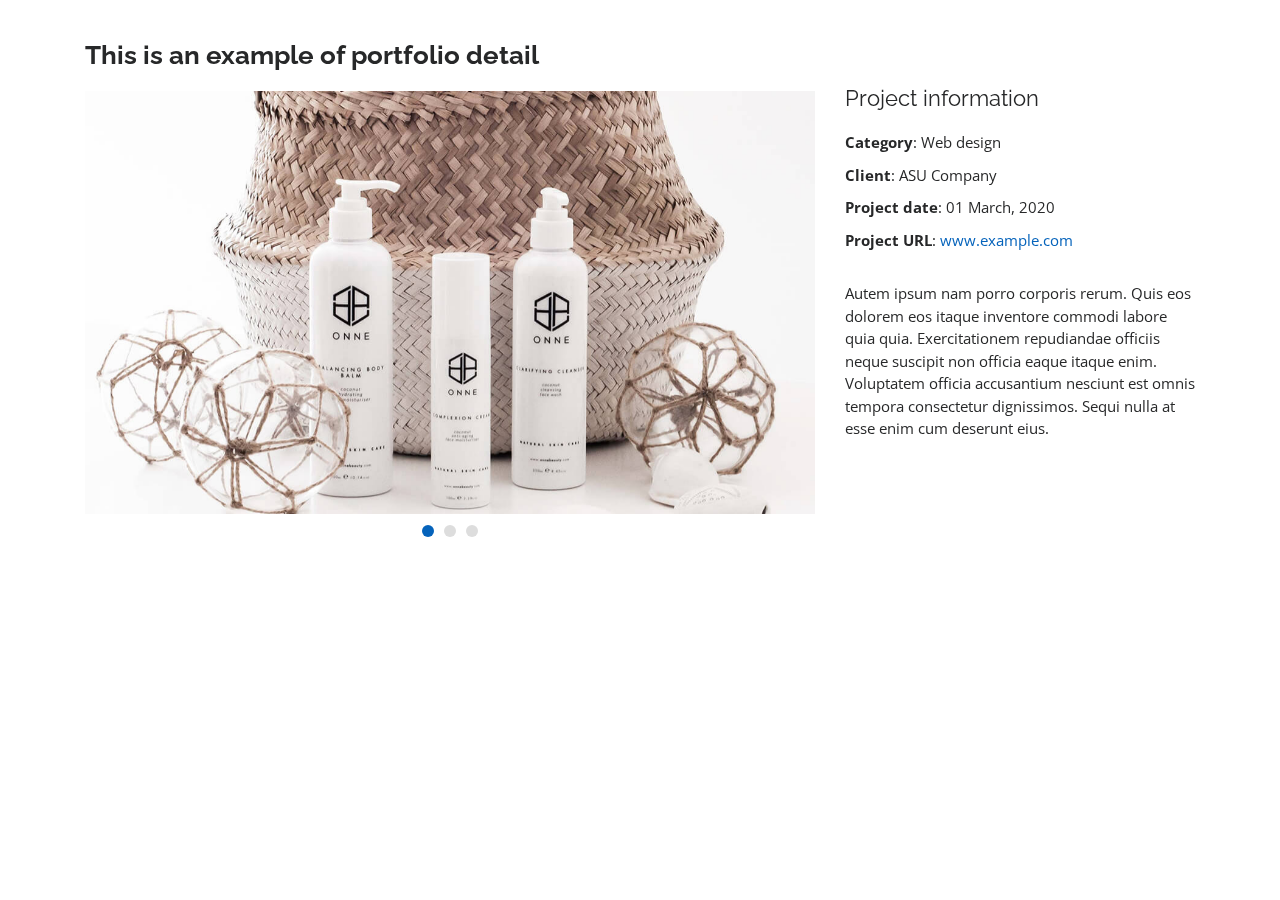
<file: MyResume/portfolio-details.html>
<!DOCTYPE html>
<html lang="en">

<head>
  <meta charset="utf-8">
  <meta content="width=device-width, initial-scale=1.0" name="viewport">

  <title>Portfolio Details - Personal Bootstrap Template</title>
  <meta content="" name="descriptison">
  <meta content="" name="keywords">

  <!-- Favicons -->
  <link href="assets/img/favicon.png" rel="icon">
  <link href="assets/img/apple-touch-icon.png" rel="apple-touch-icon">

  <!-- Google Fonts -->
  <link href="https://fonts.googleapis.com/css?family=Open+Sans:300,300i,400,400i,600,600i,700,700i|Raleway:300,300i,400,400i,500,500i,600,600i,700,700i|Poppins:300,300i,400,400i,500,500i,600,600i,700,700i" rel="stylesheet">

  <!-- Vendor CSS Files -->
  <link href="assets/vendor/bootstrap/css/bootstrap.min.css" rel="stylesheet">
  <link href="assets/vendor/icofont/icofont.min.css" rel="stylesheet">
  <link href="assets/vendor/boxicons/css/boxicons.min.css" rel="stylesheet">
  <link href="assets/vendor/venobox/venobox.css" rel="stylesheet">
  <link href="assets/vendor/owl.carousel/assets/owl.carousel.min.css" rel="stylesheet">
  <link href="assets/vendor/aos/aos.css" rel="stylesheet">

  <!-- Template Main CSS File -->
  <link href="assets/css/style.css" rel="stylesheet">

  <!-- =======================================================
  * Template Name: MyResume - v2.1.0
  * Template URL: https://bootstrapmade.com/free-html-bootstrap-template-my-resume/
  * Author: BootstrapMade.com
  * License: https://bootstrapmade.com/license/
  ======================================================== -->
</head>

<body>

  <main id="main">

    <!-- ======= Portfolio Details ======= -->
    <section id="portfolio-details" class="portfolio-details">
      <div class="container" data-aos="fade-up">

        <div class="row">

          <div class="col-lg-8">
            <h2 class="portfolio-title">This is an example of portfolio detail</h2>
            <div class="owl-carousel portfolio-details-carousel">
              <img src="assets/img/portfolio/portfolio-details-1.jpg" class="img-fluid" alt="">
              <img src="assets/img/portfolio/portfolio-details-2.jpg" class="img-fluid" alt="">
              <img src="assets/img/portfolio/portfolio-details-3.jpg" class="img-fluid" alt="">
            </div>
          </div>

          <div class="col-lg-4 portfolio-info">
            <h3>Project information</h3>
            <ul>
              <li><strong>Category</strong>: Web design</li>
              <li><strong>Client</strong>: ASU Company</li>
              <li><strong>Project date</strong>: 01 March, 2020</li>
              <li><strong>Project URL</strong>: <a href="#">www.example.com</a></li>
            </ul>

            <p>
              Autem ipsum nam porro corporis rerum. Quis eos dolorem eos itaque inventore commodi labore quia quia. Exercitationem repudiandae officiis neque suscipit non officia eaque itaque enim. Voluptatem officia accusantium nesciunt est omnis tempora consectetur dignissimos. Sequi nulla at esse enim cum deserunt eius.
            </p>
          </div>

        </div>

      </div>
    </section><!-- End Portfolio Details -->

  </main><!-- End #main -->

  <a href="#" class="back-to-top"><i class="bx bx-up-arrow-alt"></i></a>
  <div id="preloader"></div>

  <!-- Vendor JS Files -->
  <script src="assets/vendor/jquery/jquery.min.js"></script>
  <script src="assets/vendor/bootstrap/js/bootstrap.bundle.min.js"></script>
  <script src="assets/vendor/jquery.easing/jquery.easing.min.js"></script>
  <script src="assets/vendor/php-email-form/validate.js"></script>
  <script src="assets/vendor/waypoints/jquery.waypoints.min.js"></script>
  <script src="assets/vendor/counterup/counterup.min.js"></script>
  <script src="assets/vendor/isotope-layout/isotope.pkgd.min.js"></script>
  <script src="assets/vendor/venobox/venobox.min.js"></script>
  <script src="assets/vendor/owl.carousel/owl.carousel.min.js"></script>
  <script src="assets/vendor/typed.js/typed.min.js"></script>
  <script src="assets/vendor/aos/aos.js"></script>

  <!-- Template Main JS File -->
  <script src="assets/js/main.js"></script>

</body>

</html>
</file>
<file: MyResume/assets/vendor/venobox/venobox.css>
/* ------ venobox.css --------*/
.vbox-overlay *, .vbox-overlay *:before, .vbox-overlay *:after{
    -webkit-backface-visibility: hidden;
    -webkit-box-sizing:border-box;
    -moz-box-sizing:border-box;
    box-sizing:border-box;
}
.vbox-overlay * { 
    -webkit-backface-visibility: visible;
    backface-visibility: visible;
}
.vbox-overlay{
    display: -webkit-flex;
    display: flex;
    -webkit-flex-direction: column;
    flex-direction: column;
    -webkit-justify-content: center;
    justify-content: center;
    -webkit-align-items: center;
    align-items: center;
    position: fixed;
    left: 0;
    top: 0;
    bottom: 0;
    right: 0;
    z-index: 999999;
}

/* ----- navigation ----- */
.vbox-title{
    width: 100%;
    height: 40px;
    float: left;
    text-align: center;
    line-height: 28px;
    font-size: 12px;
    padding: 6px 50px;
    overflow: hidden;
    position: fixed;
    display: none;
    left: 0;
    z-index: 89;
}
.vbox-close{
    cursor: pointer;
    position: fixed;
    top: -1px;
    right: 0;
    width: 50px;
    height: 40px;
    padding: 6px;
    display: block;
    background-position:10px center;
    overflow: hidden;
    font-size: 24px;
    line-height: 1;
    text-align: center;
    z-index: 99;
}
.vbox-left{
    cursor: pointer;
    position: fixed;
    left: 0;
    height: 40px;
    overflow: hidden;
    line-height: 28px;
    font-size: 12px;
    z-index: 99;
    display: flex;
    align-items:center;
}
.vbox-num{
    display: inline-block;
    margin: 6px 0 6px 15px;
}
/* ----- Social share ----- */
.vbox-share{
    line-height: 28px;
    font-size: 12px;
    overflow: hidden;
    position: fixed;
    left: 0;
    z-index: 98;
    display: flex;
    align-items:center;
    justify-content: center;
    width: 100%;
    text-align: center;
}
.vbox-share svg{
    max-height: 28px;
    width: 28px;
    z-index: 10;
    margin-left: 12px;
    margin-top: 6px;
    margin-bottom: 6px;
    vertical-align: middle;
}


/* ----- navigation ARROWS ----- */
.vbox-next, .vbox-prev{
    position: fixed;
    top: 50%;
    margin-top: -15px;
    overflow: hidden;
    cursor: pointer;
    display: block;
    width: 45px;
    height: 45px;
    z-index: 99;
}
.vbox-next span, .vbox-prev span{
    position: relative;
    width: 20px;
    height: 20px;
    border: 2px solid transparent;
    border-top-color: #B6B6B6;
    border-right-color: #B6B6B6;
    text-indent: -100px;
    position: absolute;
    top: 8px;
    display: block;
}
.vbox-prev{
    left: 15px;
}
.vbox-next{
    right: 15px;
}
.vbox-prev span{
    left: 10px;
    -ms-transform: rotate(-135deg);
    -webkit-transform: rotate(-135deg);
    transform: rotate(-135deg);
}
.vbox-next span{
    -ms-transform: rotate(45deg);
    -webkit-transform: rotate(45deg);
    transform: rotate(45deg);
    right: 10px;
}
/* ------- inline window ------ */
.vbox-inline{
    width: 420px;
    height: 315px;
    height: 70vh;
    padding: 10px;
    background: #fff;
    margin: 0 auto;
    overflow: auto;
    text-align: left;
}
/* ------- Video & iFrames window ------ */
.venoframe{
    max-width: 100%;
    width: 100%;
    border: none;
    width: 100%;
    height: 260px;
    height: 70vh;
}
.venoframe.vbvid{
    height: 260px;
}
@media (min-width: 768px) {
    .venoframe, .vbox-inline{
        width: 90%;
        height: 360px;
        height: 70vh;
    }
    .venoframe.vbvid{
        width: 640px;
        height: 360px;
    }
}
@media (min-width: 992px) {
    .venoframe, .vbox-inline{
        max-width: 1200px;
        width: 80%;
        height: 540px;
        height: 70vh;
    }
    .venoframe.vbvid{
        width: 960px;
        height: 540px;
    }
}
/* 
Please do NOT edit this part! 
or at least read this note: http://i.imgur.com/7C0ws9e.gif
*/
.vbox-open{
    overflow: hidden;
}
.vbox-container{
    position: absolute;
    left: 0;
    right: 0;
    top: 0;
    bottom: 0;
    overflow-x: hidden;
    overflow-y: scroll;
    overflow-scrolling: touch;
    -webkit-overflow-scrolling: touch;
    z-index: 20;
    max-height: 100%;

}

.vbox-content{
    text-align: center;
    float: left;
    width: 100%;
    position: relative;
    overflow: hidden;
    padding: 20px 4%;
}
.vbox-container img{
    max-width: 100%;
    height: auto;
}
.vbox-figlio{
    box-shadow: 0 0 12px rgba(0,0,0,0.19), 0 6px 6px rgba(0,0,0,0.23);
    max-width: 100%;
    text-align: initial;
}
img.vbox-figlio{
    -webkit-user-select: none;
-khtml-user-select: none;
-moz-user-select: none;
-o-user-select: none;
user-select: none;
}
.vbox-content.swipe-left{
    margin-left: -200px !important;
}
.vbox-content.swipe-right{
    margin-left: 200px !important;
}
.vbox-animated{
    webkit-transition: margin 300ms ease-out;
    transition: margin 300ms ease-out;
}

/* ---------- preloader ----------
 * SPINKIT 
 * http://tobiasahlin.com/spinkit/
-------------------------------- */
.sk-double-bounce,.sk-rotating-plane{width:40px;height:40px;margin:40px auto}.sk-rotating-plane{background-color:#333;-webkit-animation:sk-rotatePlane 1.2s infinite ease-in-out;animation:sk-rotatePlane 1.2s infinite ease-in-out}@-webkit-keyframes sk-rotatePlane{0%{-webkit-transform:perspective(120px) rotateX(0) rotateY(0);transform:perspective(120px) rotateX(0) rotateY(0)}50%{-webkit-transform:perspective(120px) rotateX(-180.1deg) rotateY(0);transform:perspective(120px) rotateX(-180.1deg) rotateY(0)}100%{-webkit-transform:perspective(120px) rotateX(-180deg) rotateY(-179.9deg);transform:perspective(120px) rotateX(-180deg) rotateY(-179.9deg)}}@keyframes sk-rotatePlane{0%{-webkit-transform:perspective(120px) rotateX(0) rotateY(0);transform:perspective(120px) rotateX(0) rotateY(0)}50%{-webkit-transform:perspective(120px) rotateX(-180.1deg) rotateY(0);transform:perspective(120px) rotateX(-180.1deg) rotateY(0)}100%{-webkit-transform:perspective(120px) rotateX(-180deg) rotateY(-179.9deg);transform:perspective(120px) rotateX(-180deg) rotateY(-179.9deg)}}.sk-double-bounce{position:relative}.sk-double-bounce .sk-child{width:100%;height:100%;border-radius:50%;background-color:#333;opacity:.6;position:absolute;top:0;left:0;-webkit-animation:sk-doubleBounce 2s infinite ease-in-out;animation:sk-doubleBounce 2s infinite ease-in-out}.sk-chasing-dots .sk-child,.sk-spinner-pulse,.sk-three-bounce .sk-child{background-color:#333;border-radius:100%}.sk-double-bounce .sk-double-bounce2{-webkit-animation-delay:-1s;animation-delay:-1s}@-webkit-keyframes sk-doubleBounce{0%,100%{-webkit-transform:scale(0);transform:scale(0)}50%{-webkit-transform:scale(1);transform:scale(1)}}@keyframes sk-doubleBounce{0%,100%{-webkit-transform:scale(0);transform:scale(0)}50%{-webkit-transform:scale(1);transform:scale(1)}}.sk-wave{margin:40px auto;width:50px;height:40px;text-align:center;font-size:10px}.sk-wave .sk-rect{background-color:#333;height:100%;width:6px;display:inline-block;-webkit-animation:sk-waveStretchDelay 1.2s infinite ease-in-out;animation:sk-waveStretchDelay 1.2s infinite ease-in-out}.sk-wave .sk-rect1{-webkit-animation-delay:-1.2s;animation-delay:-1.2s}.sk-wave .sk-rect2{-webkit-animation-delay:-1.1s;animation-delay:-1.1s}.sk-wave .sk-rect3{-webkit-animation-delay:-1s;animation-delay:-1s}.sk-wave .sk-rect4{-webkit-animation-delay:-.9s;animation-delay:-.9s}.sk-wave .sk-rect5{-webkit-animation-delay:-.8s;animation-delay:-.8s}@-webkit-keyframes sk-waveStretchDelay{0%,100%,40%{-webkit-transform:scaleY(.4);transform:scaleY(.4)}20%{-webkit-transform:scaleY(1);transform:scaleY(1)}}@keyframes sk-waveStretchDelay{0%,100%,40%{-webkit-transform:scaleY(.4);transform:scaleY(.4)}20%{-webkit-transform:scaleY(1);transform:scaleY(1)}}.sk-wandering-cubes{margin:40px auto;width:40px;height:40px;position:relative}.sk-wandering-cubes .sk-cube{background-color:#333;width:10px;height:10px;position:absolute;top:0;left:0;-webkit-animation:sk-wanderingCube 1.8s ease-in-out -1.8s infinite both;animation:sk-wanderingCube 1.8s ease-in-out -1.8s infinite both}.sk-chasing-dots,.sk-spinner-pulse{width:40px;height:40px;margin:40px auto}.sk-wandering-cubes .sk-cube2{-webkit-animation-delay:-.9s;animation-delay:-.9s}@-webkit-keyframes sk-wanderingCube{0%{-webkit-transform:rotate(0);transform:rotate(0)}25%{-webkit-transform:translateX(30px) rotate(-90deg) scale(.5);transform:translateX(30px) rotate(-90deg) scale(.5)}50%{-webkit-transform:translateX(30px) translateY(30px) rotate(-179deg);transform:translateX(30px) translateY(30px) rotate(-179deg)}50.1%{-webkit-transform:translateX(30px) translateY(30px) rotate(-180deg);transform:translateX(30px) translateY(30px) rotate(-180deg)}75%{-webkit-transform:translateX(0) translateY(30px) rotate(-270deg) scale(.5);transform:translateX(0) translateY(30px) rotate(-270deg) scale(.5)}100%{-webkit-transform:rotate(-360deg);transform:rotate(-360deg)}}@keyframes sk-wanderingCube{0%{-webkit-transform:rotate(0);transform:rotate(0)}25%{-webkit-transform:translateX(30px) rotate(-90deg) scale(.5);transform:translateX(30px) rotate(-90deg) scale(.5)}50%{-webkit-transform:translateX(30px) translateY(30px) rotate(-179deg);transform:translateX(30px) translateY(30px) rotate(-179deg)}50.1%{-webkit-transform:translateX(30px) translateY(30px) rotate(-180deg);transform:translateX(30px) translateY(30px) rotate(-180deg)}75%{-webkit-transform:translateX(0) translateY(30px) rotate(-270deg) scale(.5);transform:translateX(0) translateY(30px) rotate(-270deg) scale(.5)}100%{-webkit-transform:rotate(-360deg);transform:rotate(-360deg)}}.sk-spinner-pulse{-webkit-animation:sk-pulseScaleOut 1s infinite ease-in-out;animation:sk-pulseScaleOut 1s infinite ease-in-out}@-webkit-keyframes sk-pulseScaleOut{0%{-webkit-transform:scale(0);transform:scale(0)}100%{-webkit-transform:scale(1);transform:scale(1);opacity:0}}@keyframes sk-pulseScaleOut{0%{-webkit-transform:scale(0);transform:scale(0)}100%{-webkit-transform:scale(1);transform:scale(1);opacity:0}}.sk-chasing-dots{position:relative;text-align:center;-webkit-animation:sk-chasingDotsRotate 2s infinite linear;animation:sk-chasingDotsRotate 2s infinite linear}.sk-chasing-dots .sk-child{width:60%;height:60%;display:inline-block;position:absolute;top:0;-webkit-animation:sk-chasingDotsBounce 2s infinite ease-in-out;animation:sk-chasingDotsBounce 2s infinite ease-in-out}.sk-chasing-dots .sk-dot2{top:auto;bottom:0;-webkit-animation-delay:-1s;animation-delay:-1s}@-webkit-keyframes sk-chasingDotsRotate{100%{-webkit-transform:rotate(360deg);transform:rotate(360deg)}}@keyframes sk-chasingDotsRotate{100%{-webkit-transform:rotate(360deg);transform:rotate(360deg)}}@-webkit-keyframes sk-chasingDotsBounce{0%,100%{-webkit-transform:scale(0);transform:scale(0)}50%{-webkit-transform:scale(1);transform:scale(1)}}@keyframes sk-chasingDotsBounce{0%,100%{-webkit-transform:scale(0);transform:scale(0)}50%{-webkit-transform:scale(1);transform:scale(1)}}.sk-three-bounce{margin:40px auto;width:80px;text-align:center}.sk-three-bounce .sk-child{width:20px;height:20px;display:inline-block;-webkit-animation:sk-three-bounce 1.4s ease-in-out 0s infinite both;animation:sk-three-bounce 1.4s ease-in-out 0s infinite both}.sk-circle .sk-child:before,.sk-fading-circle .sk-circle:before{display:block;border-radius:100%;content:'';background-color:#333}.sk-three-bounce .sk-bounce1{-webkit-animation-delay:-.32s;animation-delay:-.32s}.sk-three-bounce .sk-bounce2{-webkit-animation-delay:-.16s;animation-delay:-.16s}@-webkit-keyframes sk-three-bounce{0%,100%,80%{-webkit-transform:scale(0);transform:scale(0)}40%{-webkit-transform:scale(1);transform:scale(1)}}@keyframes sk-three-bounce{0%,100%,80%{-webkit-transform:scale(0);transform:scale(0)}40%{-webkit-transform:scale(1);transform:scale(1)}}.sk-circle{margin:40px auto;width:40px;height:40px;position:relative}.sk-circle .sk-child{width:100%;height:100%;position:absolute;left:0;top:0}.sk-circle .sk-child:before{margin:0 auto;width:15%;height:15%;-webkit-animation:sk-circleBounceDelay 1.2s infinite ease-in-out both;animation:sk-circleBounceDelay 1.2s infinite ease-in-out both}.sk-circle .sk-circle2{-webkit-transform:rotate(30deg);-ms-transform:rotate(30deg);transform:rotate(30deg)}.sk-circle .sk-circle3{-webkit-transform:rotate(60deg);-ms-transform:rotate(60deg);transform:rotate(60deg)}.sk-circle .sk-circle4{-webkit-transform:rotate(90deg);-ms-transform:rotate(90deg);transform:rotate(90deg)}.sk-circle .sk-circle5{-webkit-transform:rotate(120deg);-ms-transform:rotate(120deg);transform:rotate(120deg)}.sk-circle .sk-circle6{-webkit-transform:rotate(150deg);-ms-transform:rotate(150deg);transform:rotate(150deg)}.sk-circle .sk-circle7{-webkit-transform:rotate(180deg);-ms-transform:rotate(180deg);transform:rotate(180deg)}.sk-circle .sk-circle8{-webkit-transform:rotate(210deg);-ms-transform:rotate(210deg);transform:rotate(210deg)}.sk-circle .sk-circle9{-webkit-transform:rotate(240deg);-ms-transform:rotate(240deg);transform:rotate(240deg)}.sk-circle .sk-circle10{-webkit-transform:rotate(270deg);-ms-transform:rotate(270deg);transform:rotate(270deg)}.sk-circle .sk-circle11{-webkit-transform:rotate(300deg);-ms-transform:rotate(300deg);transform:rotate(300deg)}.sk-circle .sk-circle12{-webkit-transform:rotate(330deg);-ms-transform:rotate(330deg);transform:rotate(330deg)}.sk-circle .sk-circle2:before{-webkit-animation-delay:-1.1s;animation-delay:-1.1s}.sk-circle .sk-circle3:before{-webkit-animation-delay:-1s;animation-delay:-1s}.sk-circle .sk-circle4:before{-webkit-animation-delay:-.9s;animation-delay:-.9s}.sk-circle .sk-circle5:before{-webkit-animation-delay:-.8s;animation-delay:-.8s}.sk-circle .sk-circle6:before{-webkit-animation-delay:-.7s;animation-delay:-.7s}.sk-circle .sk-circle7:before{-webkit-animation-delay:-.6s;animation-delay:-.6s}.sk-circle .sk-circle8:before{-webkit-animation-delay:-.5s;animation-delay:-.5s}.sk-circle .sk-circle9:before{-webkit-animation-delay:-.4s;animation-delay:-.4s}.sk-circle .sk-circle10:before{-webkit-animation-delay:-.3s;animation-delay:-.3s}.sk-circle .sk-circle11:before{-webkit-animation-delay:-.2s;animation-delay:-.2s}.sk-circle .sk-circle12:before{-webkit-animation-delay:-.1s;animation-delay:-.1s}@-webkit-keyframes sk-circleBounceDelay{0%,100%,80%{-webkit-transform:scale(0);transform:scale(0)}40%{-webkit-transform:scale(1);transform:scale(1)}}@keyframes sk-circleBounceDelay{0%,100%,80%{-webkit-transform:scale(0);transform:scale(0)}40%{-webkit-transform:scale(1);transform:scale(1)}}.sk-cube-grid{width:40px;height:40px;margin:40px auto}.sk-cube-grid .sk-cube{width:33.33%;height:33.33%;background-color:#333;float:left;-webkit-animation:sk-cubeGridScaleDelay 1.3s infinite ease-in-out;animation:sk-cubeGridScaleDelay 1.3s infinite ease-in-out}.sk-cube-grid .sk-cube1{-webkit-animation-delay:.2s;animation-delay:.2s}.sk-cube-grid .sk-cube2{-webkit-animation-delay:.3s;animation-delay:.3s}.sk-cube-grid .sk-cube3{-webkit-animation-delay:.4s;animation-delay:.4s}.sk-cube-grid .sk-cube4{-webkit-animation-delay:.1s;animation-delay:.1s}.sk-cube-grid .sk-cube5{-webkit-animation-delay:.2s;animation-delay:.2s}.sk-cube-grid .sk-cube6{-webkit-animation-delay:.3s;animation-delay:.3s}.sk-cube-grid .sk-cube7{-webkit-animation-delay:0ms;animation-delay:0ms}.sk-cube-grid .sk-cube8{-webkit-animation-delay:.1s;animation-delay:.1s}.sk-cube-grid .sk-cube9{-webkit-animation-delay:.2s;animation-delay:.2s}@-webkit-keyframes sk-cubeGridScaleDelay{0%,100%,70%{-webkit-transform:scale3D(1,1,1);transform:scale3D(1,1,1)}35%{-webkit-transform:scale3D(0,0,1);transform:scale3D(0,0,1)}}@keyframes sk-cubeGridScaleDelay{0%,100%,70%{-webkit-transform:scale3D(1,1,1);transform:scale3D(1,1,1)}35%{-webkit-transform:scale3D(0,0,1);transform:scale3D(0,0,1)}}.sk-fading-circle{margin:40px auto;width:40px;height:40px;position:relative}.sk-fading-circle .sk-circle{width:100%;height:100%;position:absolute;left:0;top:0}.sk-fading-circle .sk-circle:before{margin:0 auto;width:15%;height:15%;-webkit-animation:sk-circleFadeDelay 1.2s infinite ease-in-out both;animation:sk-circleFadeDelay 1.2s infinite ease-in-out both}.sk-fading-circle .sk-circle2{-webkit-transform:rotate(30deg);-ms-transform:rotate(30deg);transform:rotate(30deg)}.sk-fading-circle .sk-circle3{-webkit-transform:rotate(60deg);-ms-transform:rotate(60deg);transform:rotate(60deg)}.sk-fading-circle .sk-circle4{-webkit-transform:rotate(90deg);-ms-transform:rotate(90deg);transform:rotate(90deg)}.sk-fading-circle .sk-circle5{-webkit-transform:rotate(120deg);-ms-transform:rotate(120deg);transform:rotate(120deg)}.sk-fading-circle .sk-circle6{-webkit-transform:rotate(150deg);-ms-transform:rotate(150deg);transform:rotate(150deg)}.sk-fading-circle .sk-circle7{-webkit-transform:rotate(180deg);-ms-transform:rotate(180deg);transform:rotate(180deg)}.sk-fading-circle .sk-circle8{-webkit-transform:rotate(210deg);-ms-transform:rotate(210deg);transform:rotate(210deg)}.sk-fading-circle .sk-circle9{-webkit-transform:rotate(240deg);-ms-transform:rotate(240deg);transform:rotate(240deg)}.sk-fading-circle .sk-circle10{-webkit-transform:rotate(270deg);-ms-transform:rotate(270deg);transform:rotate(270deg)}.sk-fading-circle .sk-circle11{-webkit-transform:rotate(300deg);-ms-transform:rotate(300deg);transform:rotate(300deg)}.sk-fading-circle .sk-circle12{-webkit-transform:rotate(330deg);-ms-transform:rotate(330deg);transform:rotate(330deg)}.sk-fading-circle .sk-circle2:before{-webkit-animation-delay:-1.1s;animation-delay:-1.1s}.sk-fading-circle .sk-circle3:before{-webkit-animation-delay:-1s;animation-delay:-1s}.sk-fading-circle .sk-circle4:before{-webkit-animation-delay:-.9s;animation-delay:-.9s}.sk-fading-circle .sk-circle5:before{-webkit-animation-delay:-.8s;animation-delay:-.8s}.sk-fading-circle .sk-circle6:before{-webkit-animation-delay:-.7s;animation-delay:-.7s}.sk-fading-circle .sk-circle7:before{-webkit-animation-delay:-.6s;animation-delay:-.6s}.sk-fading-circle .sk-circle8:before{-webkit-animation-delay:-.5s;animation-delay:-.5s}.sk-fading-circle .sk-circle9:before{-webkit-animation-delay:-.4s;animation-delay:-.4s}.sk-fading-circle .sk-circle10:before{-webkit-animation-delay:-.3s;animation-delay:-.3s}.sk-fading-circle .sk-circle11:before{-webkit-animation-delay:-.2s;animation-delay:-.2s}.sk-fading-circle .sk-circle12:before{-webkit-animation-delay:-.1s;animation-delay:-.1s}@-webkit-keyframes sk-circleFadeDelay{0%,100%,39%{opacity:0}40%{opacity:1}}@keyframes sk-circleFadeDelay{0%,100%,39%{opacity:0}40%{opacity:1}}.sk-folding-cube{margin:40px auto;width:40px;height:40px;position:relative;-webkit-transform:rotateZ(45deg);transform:rotateZ(45deg)}.sk-folding-cube .sk-cube{float:left;width:50%;height:50%;position:relative;-webkit-transform:scale(1.1);-ms-transform:scale(1.1);transform:scale(1.1)}.sk-folding-cube .sk-cube:before{content:'';position:absolute;top:0;left:0;width:100%;height:100%;background-color:#333;-webkit-animation:sk-foldCubeAngle 2.4s infinite linear both;animation:sk-foldCubeAngle 2.4s infinite linear both;-webkit-transform-origin:100% 100%;-ms-transform-origin:100% 100%;transform-origin:100% 100%}.sk-folding-cube .sk-cube2{-webkit-transform:scale(1.1) rotateZ(90deg);transform:scale(1.1) rotateZ(90deg)}.sk-folding-cube .sk-cube3{-webkit-transform:scale(1.1) rotateZ(180deg);transform:scale(1.1) rotateZ(180deg)}.sk-folding-cube .sk-cube4{-webkit-transform:scale(1.1) rotateZ(270deg);transform:scale(1.1) rotateZ(270deg)}.sk-folding-cube .sk-cube2:before{-webkit-animation-delay:.3s;animation-delay:.3s}.sk-folding-cube .sk-cube3:before{-webkit-animation-delay:.6s;animation-delay:.6s}.sk-folding-cube .sk-cube4:before{-webkit-animation-delay:.9s;animation-delay:.9s}@-webkit-keyframes sk-foldCubeAngle{0%,10%{-webkit-transform:perspective(140px) rotateX(-180deg);transform:perspective(140px) rotateX(-180deg);opacity:0}25%,75%{-webkit-transform:perspective(140px) rotateX(0);transform:perspective(140px) rotateX(0);opacity:1}100%,90%{-webkit-transform:perspective(140px) rotateY(180deg);transform:perspective(140px) rotateY(180deg);opacity:0}}@keyframes sk-foldCubeAngle{0%,10%{-webkit-transform:perspective(140px) rotateX(-180deg);transform:perspective(140px) rotateX(-180deg);opacity:0}25%,75%{-webkit-transform:perspective(140px) rotateX(0);transform:perspective(140px) rotateX(0);opacity:1}100%,90%{-webkit-transform:perspective(140px) rotateY(180deg);transform:perspective(140px) rotateY(180deg);opacity:0}}
</file>
<file: MyResume/assets/css/style.css>
/**
* 
* Author: Star Xie
* Date: July 2020
*/

/*01 == General


/*--------------------------------------------------------------
# General
--------------------------------------------------------------*/
body {
  font-family: "Open Sans", sans-serif;
  color: #272829;
}

a {
  color: #0563bb;
}

a:hover {
  color: #067ded;
  text-decoration: none;
}

h1, h2, h3, h4, h5, h6 {
  font-family: "Raleway", sans-serif;
}

/*--------------------------------------------------------------
# Back to top button
--------------------------------------------------------------*/
.back-to-top {
  position: fixed;
  display: none;
  width: 40px;
  height: 40px;
  border-radius: 50px;
  right: 15px;
  bottom: 15px;
  background: #0563bb;
  color: #fff;
  transition: display 0.5s ease-in-out;
  z-index: 99999;
}

.back-to-top i {
  font-size: 24px;
  position: absolute;
  top: 7px;
  left: 8px;
}

.back-to-top:hover {
  color: #fff;
  background: #0678e3;
  transition: background 0.2s ease-in-out;
}

/*--------------------------------------------------------------
# Preloader
--------------------------------------------------------------*/
#preloader {
  position: fixed;
  top: 0;
  left: 0;
  right: 0;
  bottom: 0;
  z-index: 9999;
  overflow: hidden;
  background: #fff;
}

#preloader:before {
  content: "";
  position: fixed;
  top: calc(50% - 30px);
  left: calc(50% - 30px);
  border: 6px solid #0563bb;
  border-top-color: #fff;
  border-bottom-color: #fff;
  border-radius: 50%;
  width: 60px;
  height: 60px;
  -webkit-animation: animate-preloader 1s linear infinite;
  animation: animate-preloader 1s linear infinite;
}

@-webkit-keyframes animate-preloader {
  0% {
    transform: rotate(0deg);
  }
  100% {
    transform: rotate(360deg);
  }
}

@keyframes animate-preloader {
  0% {
    transform: rotate(0deg);
  }
  100% {
    transform: rotate(360deg);
  }
}

/*--------------------------------------------------------------
# Disable aos animation delay on mobile devices
--------------------------------------------------------------*/
@media screen and (max-width: 768px) {
  [data-aos-delay] {
    transition-delay: 0 !important;
  }
}

/*--------------------------------------------------------------
# Header
--------------------------------------------------------------*/
#header {
  position: fixed;
  top: 0;
  left: 0;
  bottom: 0;
  z-index: 9997;
  transition: all 0.5s;
  padding: 15px;
  overflow-y: auto;
}

@media (max-width: 992px) {
  #header {
    width: 300px;
    background: #fff;
    border-right: 1px solid #e6e9ec;
    left: -300px;
  }
}

/*--------------------------------------------------------------
# Navigation Menu
--------------------------------------------------------------*/
/* Desktop Navigation */
.nav-menu * {
  margin: 0;
  padding: 0;
  list-style: none;
}

.nav-menu > ul > li {
  position: relative;
  white-space: nowrap;
}

.nav-menu a {
  display: flex;
  align-items: center;
  color: #45505b;
  padding: 10px 18px;
  margin-bottom: 8px;
  transition: 0.3s;
  font-size: 15px;
  border-radius: 50px;
  background: #f2f3f5;
  height: 56px;
  width: 100%;
  overflow: hidden;
  transition: 0.3s;
}

.nav-menu a i {
  font-size: 20px;
}

.nav-menu a span {
  padding: 0 5px 0 7px;
  color: #45505b;
}

@media (min-width: 992px) {
  .nav-menu a {
    width: 56px;
  }
  .nav-menu a span {
    display: none;
    color: #fff;
  }
}

.nav-menu a:hover, .nav-menu .active > a, .nav-menu li:hover > a {
  color: #fff;
  background: #0563bb;
}

.nav-menu a:hover span, .nav-menu .active > a span, .nav-menu li:hover > a span {
  color: #fff;
}

.nav-menu a:hover, .nav-menu li:hover > a {
  width: 100%;
  color: #fff;
}

.nav-menu a:hover span, .nav-menu li:hover > a span {
  display: block;
}

/* Mobile Navigation */
.mobile-nav-toggle {
  position: fixed;
  right: 15px;
  top: 15px;
  z-index: 9998;
  border: 0;
  background: none;
  font-size: 24px;
  transition: all 0.4s;
  outline: none;
  line-height: 1;
  cursor: pointer;
  text-align: right;
}

.mobile-nav-toggle i {
  color: #45505b;
}

.mobile-nav-active {
  overflow: hidden;
}

.mobile-nav-active #header {
  left: 0;
}

.mobile-nav-active .mobile-nav-toggle i {
  color: #0563bb;
}

/*--------------------------------------------------------------
# Hero Section
--------------------------------------------------------------*/
#hero #particles-js{
  background-image: linear-gradient(rgba(0,0,0,0.7),rgba(0,0,0,0.5)),url(../img/hero-bg6.jpg);
  height:100vh;
  background-size: cover;
  background-position: center;
}

#hero:before {
  content: "";
  background: rgba(0, 0, 0, 0.5);
  position: relative;
  bottom: 0;
  top: 0;
  left: 0;
  right: 0;
}

#hero h1 {
  font-family: "Satisfy", serif;
  font-size: 64px;
  font-weight: 700;
  color: white;
}

#hero p{
  color: white;
  margin: 15px 0 0 0;
  font-size: 26px;
  font-family: "Poppins", sans-serif;
}

@media (min-width: 992px) {
  .welcome {
    margin-left:50%;
    top:51%;
  }
}

#hero:before {
  content: "";
  background: rgba(0, 0, 0, 0.3);
  position: absolute;
  bottom: 0;
  top: 0;
  left: 0;
  right: 0;
}

#hero h1 {
  margin: 0;
  font-family: "Satisfy", serif;
  font-size: 64px;
  font-weight: 700;
  line-height: 56px;
  color: white;
}

#hero p {
  color: #45505b;
  margin: 15px 0 0 0;
  font-size: 26px;
  font-family: "Poppins", sans-serif;
}

#hero .typed{
  color: white;
  font-family: 'Courier New', Courier, monospace;
}

#hero .welcome{
  margin-left: 44%;
  top: 33%;
  position: absolute;
}

@media (min-width: 992px) {
  .welcome {
    margin-left:50%;
    top:50%;
  }
}

.scroll-down {
  position: absolute;
  bottom: 30px;
  left: 50%;
  top: 150%;
  margin-left: -16px;
  display: block;
  width: 32px;
  height: 32px;
  border: 2px solid #FFF;
  background-size: 14px auto;
  border-radius: 50%;
  z-index: 2;
  transition: all 0.3s ease-in-out;
}

.scroll-down:before {
    position: absolute;
    top: calc(50% - 8px);
    left: calc(50% - 6px);
    transform: rotate(-45deg);
    display: block;
    width: 12px;
    height: 12px;
    content: "";
    border: 2px solid white;
    border-width: 0px 0 2px 2px;
    transition: all 0.3s ease-in-out;
}

@keyframes bounce {
  0%,
  100%,
  20%,
  50%,
  80% {
    -webkit-transform: translateY(0);
    -ms-transform: translateY(0);
    transform: translateY(0);
  }
  40% {
    -webkit-transform: translateY(-10px);
    -ms-transform: translateY(-10px);
    transform: translateY(-10px);
  }
  60% {
    -webkit-transform: translateY(-5px);
    -ms-transform: translateY(-5px);
    transform: translateY(-5px);
  }
}

#hero p span {
  color: #0563bb;
  letter-spacing: 1px;
}

#hero .social-links {
  margin-top: 30px;
}

#hero .social-links a {
  font-size: 24px;
  display: inline-block;
  color: #45505b;
  line-height: 1;
  margin-right: 20px;
  transition: 0.3s;
}

#hero a{
  transition: all 0.3s ease-in-out;
}

#hero .social-links a:hover {
  color: #0563bb;
}

#hero .center-block{
  display: block;
  margin-left: auto;
  margin-right: auto;
  height: 160px; 
  width: 160px;
  border-radius: 50%;
  border:4px solid white;  
}

@media (max-width: 992px) {
  #hero {
    text-align: center;
  }
  #hero h1 {
    font-size: 32px;
    line-height: 36px;
  }
  #hero p {
    margin-top: 10px;
    font-size: 20px;
    line-height: 24px;
  }
}

/*--------------------------------------------------------------
# Sections General
--------------------------------------------------------------*/
section {
  padding: 60px 0;
  overflow: hidden;
}

.section-title {
  text-align: center;
  padding-bottom: 30px;
}

.section-title h2 {
  font-size: 32px;
  font-weight: bold;
  text-transform: uppercase;
  margin-bottom: 20px;
  padding-bottom: 20px;
  position: relative;
  color: #45505b;
}

.section-title h2::before {
  content: '';
  position: absolute;
  display: block;
  width: 120px;
  height: 1px;
  background: #ddd;
  bottom: 1px;
  left: calc(50% - 60px);
}

.section-title h2::after {
  content: '';
  position: absolute;
  display: block;
  width: 40px;
  height: 3px;
  background: #0563bb;
  bottom: 0;
  left: calc(50% - 20px);
}

.section-title p {
  margin-bottom: 0;
}

/*--------------------------------------------------------------
# About
--------------------------------------------------------------*/
.about .content h3 {
  font-weight: 700;
  font-size: 26px;
  color: #728394;
}

.about .content ul {
  list-style: none;
  padding: 0;
}

.about .content ul li {
  padding-bottom: 10px;
}

.about .content ul i {
  font-size: 20px;
  padding-right: 2px;
  color: #0563bb;
}

.about .content p:last-child {
  margin-bottom: 0;
}

.progress{
  display: flex;
  background-color: #E9ECEF;
  width: 400px;
}

.intro{
  position: relative;
  left: 200px;
}

/*--------------------------------------------------------------
# Skills
--------------------------------------------------------------*/
.skills{
  background: #fff;
}

.h1{
  font-weight: bolder;
  color:black;
  font-family: 'Hind','Calibri','Gill Sans', 'Gill Sans MT', Calibri, 'Trebuchet MS', sans-serif;
}

.h5{
  color:rgb(19, 19, 19);
  font-family: 'Lato', Calibri;
  font-weight: 500;
}

.skills .progress {
  height: 50px;
  display: block;
  background: none;
}

.skills .progress .skill {
  padding: 10px 0;
  margin: 0 0 6px 0;
  text-transform: uppercase;
  display: block;
  font-weight: 600;
  font-family: "Poppins", sans-serif;
  color: #45505b;
}

.skills .progress .skill .val {
  float: right;
  font-style: normal;
}

.skills .progress-bar-wrap {
  background: #f2f3f5;
  border-radius: 6px;
  padding: 1px
}

.skills .progress-bar1 {
  width: 98%;
  height: 10px;
  border-radius: 10px;
  transition: .9s;
  background-color: rgb(68, 217, 182);
}

.skills .progress-bar2 {
  width: 90%;
  height: 10px;
  border-radius: 10px;
  transition: .9s;
  background-color: rgb(255, 129, 129);
}

.skills .progress-bar3 {
  width: 88%;
  height: 10px;
  border-radius: 10px;
  transition: .9s;
  background-color: rgb(136, 76, 249);
}

.skills .progress-bar4 {
  width: 83%;
  height: 10px;
  border-radius: 10px;
  transition: .9s;
  background-color: rgb(255, 209, 92);
}


.skills .social-links {
  margin-top: 30px;
}

.skills .social-links a {
  font-size: 24px;
  display: inline-block;
  color: #45505b;
  line-height: 1;
  margin-right: 20px;
  transition: 0.3s;
}

.skills .social-links a:hover {
  color: #3c668d;
}

/*--------------------------------------------------------------
# Facts
--------------------------------------------------------------*/
#facts{
  padding: 25px;
}

.facts .count-box {
  padding: 30px 30px 25px 30px;
  width: 100%;
  position: relative;
  text-align: center;
  background: #fff;
}

.facts .count-box i {
  position: absolute;
  top: -25px;
  left: 50%;
  transform: translateX(-50%);
  font-size: 24px;
  background: #75e2d0;
  padding: 12px;
  color: #fff;
  border-radius: 50px;
}

.facts .count-box span {
  font-size: 36px;
  display: block;
  font-weight: 600;
  color: #2e5f8d;
}

.facts .count-box p {
  padding: 0;
  top: 25px;
  margin: 0;
  font-family: "Raleway", sans-serif;
  font-size: 14px;
}

/*--------------------------------------------------------------
# Portfolio
--------------------------------------------------------------*/
#portfolio{
  padding: 40px;
}

.portfolio .h2{
  font-family: 'Satisfy', Arial, Helvetica, sans-serif;
}

.portfolio .portfolio-item {
  margin-bottom: 30px;
}

.portfolio #portfolio-flters {
  margin: 0 auto 25px auto;
  list-style: none;
  text-align: center;
  background: #fff;
  border-radius: 50px;
  padding: 2px 15px;
}

.portfolio #portfolio-flters li {
  cursor: pointer;
  display: inline-block;
  padding: 10px 15px;
  font-size: 14px;
  font-weight: 600;
  line-height: 1;
  text-transform: uppercase;
  color: #272829;
  margin-bottom: 5px;
  transition: all 0.3s ease-in-out;
}

.portfolio #portfolio-flters li:hover, .portfolio #portfolio-flters li.filter-active {
  color: #0563bb;
}

.portfolio #portfolio-flters li:last-child {
  margin-right: 0;
}

.portfolio .portfolio-wrap {
  transition: 0.3s;
  position: relative;
  overflow: hidden;
  z-index: 1;
  background: rgba(69, 80, 91, 0.8);
}

.portfolio .portfolio-wrap::before {
  content: "";
  background: rgba(255, 255, 255, 0.7);
  position: absolute;
  left: 30px;
  right: 30px;
  top: 30px;
  bottom: 30px;
  transition: all ease-in-out 0.3s;
  z-index: 2;
  opacity: 0;
}

.portfolio .portfolio-wrap .portfolio-info {
  opacity: 0;
  position: absolute;
  top: 0;
  left: 0;
  right: 0;
  bottom: 0;
  text-align: center;
  z-index: 3;
  transition: all ease-in-out 0.3s;
  display: flex;
  flex-direction: column;
  justify-content: center;
  align-items: center;
}

.portfolio .portfolio-wrap .portfolio-info::before {
  display: block;
  content: "";
  width: 48px;
  height: 48px;
  position: absolute;
  top: 35px;
  left: 35px;
  border-top: 3px solid #d7dce1;
  border-left: 3px solid #d7dce1;
  transition: all 0.5s ease 0s;
  z-index: 9994;
}

.portfolio .portfolio-wrap .portfolio-info::after {
  display: block;
  content: "";
  width: 48px;
  height: 48px;
  position: absolute;
  bottom: 35px;
  right: 35px;
  border-bottom: 3px solid #d7dce1;
  border-right: 3px solid #d7dce1;
  transition: all 0.5s ease 0s;
  z-index: 9994;
}

.portfolio .portfolio-wrap .portfolio-info h4 {
  font-size: 20px;
  color: #45505b;
  font-weight: 600;
}

.portfolio .portfolio-wrap .portfolio-info p {
  color: #45505b;
  font-size: 14px;
  text-transform: uppercase;
  padding: 0;
  margin: 0;
}

.portfolio .portfolio-wrap .portfolio-links {
  text-align: center;
  z-index: 4;
}

.portfolio .portfolio-wrap .portfolio-links a {
  color: #45505b;
  margin: 0 2px;
  font-size: 28px;
  display: inline-block;
  transition: 0.3s;
}

.portfolio .portfolio-wrap .portfolio-links a:hover {
  color: #148af9;
}

.portfolio .portfolio-wrap:hover::before {
  top: 0;
  left: 0;
  right: 0;
  bottom: 0;
  opacity: 1;
}

.portfolio .portfolio-wrap:hover .portfolio-info {
  opacity: 1;
}

.portfolio .portfolio-wrap:hover .portfolio-info::before {
  top: 15px;
  left: 15px;
}

.portfolio .portfolio-wrap:hover .portfolio-info::after {
  bottom: 15px;
  right: 15px;
}

/*--------------------------------------------------------------
# Services
--------------------------------------------------------------*/
#services{
  padding: 30px;
  background: rgba(255, 255, 255, 0.541);
}

.services .icon-box p {
  color: #ffffff;
  line-height: 24px;
  font-size: 14px;
  margin-bottom: 0;
}

.services .icon-box {
  text-align: center;
  padding: 70px 20px 80px 20px;
  transition: all ease-in-out 0.3s;
  background: rgb(255, 255, 255);
  border-radius:25px;
  box-shadow: 0px 5px 90px 0px rgba(110, 123, 131, 0.05);
}

.services .iconbox-1{
  background:rgb(255, 129, 129);
  box-shadow: 0px 0 35px 0 rgba(230, 23, 23, 0.76);
}

.services .iconbox-1 p {
  color: rgb(255, 129, 129);
  line-height: 24px;
  font-size: 14px;
  margin-bottom: 0;
}

.services .iconbox-1:hover p {
  transition: all ease-in-out 0.3s;
  color: white;
  line-height: 24px;
  font-size: 14px;
  margin-bottom: 0;
}

.services .iconbox-2{
  background:rgb(136, 76, 249);
  box-shadow: 0px 0 35px 0 rgb(109, 61, 199);
}

.services .iconbox-2 p {
  color: rgb(136, 76, 249);
  line-height: 24px;
  font-size: 14px;
  margin-bottom: 0;
}

.services .iconbox-2:hover p {
  transition: all ease-in-out 0.3s;
  color: white;
  line-height: 24px;
  font-size: 14px;
  margin-bottom: 0;
}

.services .iconbox-3{
  background:rgb(68, 217, 182);
  box-shadow: 0px 0 35px 0 rgba(45, 187, 116, 0.76);
}

.services .iconbox-3 p {
  color: rgb(68, 217, 182);
  line-height: 24px;
  font-size: 14px;
  margin-bottom: 0;
}

.services .iconbox-3:hover p {
  transition: all ease-in-out 0.3s;
  color: white;
  line-height: 24px;
  font-size: 14px;
  margin-bottom: 0;
}

.services .iconbox-4{
  background:rgb(221, 66, 66);
  box-shadow: 0px 0 35px 0 rgba(163, 39, 39, 0.76);
}

.services .iconbox-4 p {
  color: rgb(221, 66, 66);
  line-height: 24px;
  font-size: 14px;
  margin-bottom: 0;
}

.services .iconbox-4:hover p {
  transition: all ease-in-out 0.3s;
  color: white;
  line-height: 24px;
  font-size: 14px;
  margin-bottom: 0;
}

.services .iconbox-5{
  background:rgb(23, 209, 209);
  box-shadow: 0px 0 35px 0 rgb(24, 165, 165);
}

.services .iconbox-5 p {
  color: rgb(23, 209, 209);
  line-height: 24px;
  font-size: 14px;
  margin-bottom: 0;
}

.services .iconbox-5:hover p {
  transition: all ease-in-out 0.3s;
  color: white;
  line-height: 24px;
  font-size: 14px;
  margin-bottom: 0;
}

.services .iconbox-6{
  background:rgba(216, 219, 26, 0.89);
  box-shadow: 0px 0 35px 0 rgba(207, 204, 11, 0.87)
}

.services .iconbox-6 p {
  color: rgba(216, 219, 26, 0.89);
  line-height: 24px;
  font-size: 14px;
  margin-bottom: 0;
}

.services .iconbox-6:hover p {
  transition: all ease-in-out 0.3s;
  color: white;
  line-height: 24px;
  font-size: 14px;
  margin-bottom: 0;
}

.services .icon-box .icon {
  margin: 0 auto;
  width: 100px;
  height: 100px;
  display: flex;
  align-items: center;
  justify-content: center;
  transition: ease-in-out 0.3s;
  position: relative;
}

.services .icon-box .icon i {
  font-size: 36px;
  transition: 0.5s;
  position: relative;
}

.services .icon-box .icon svg {
  position: absolute;
  top: 0;
  left: 0;
}

.services .icon-box .icon svg path {
  transition: 0.5s;
  fill: #f5f5f5;
}

.services .icon-box h4 {
  font-weight: 600;
  margin: 10px 0 15px 0;
  font-size: 22px;
}

.services .icon-box h4 a {
  color: #ffffff;
  transition: ease-in-out 0.3s;
}

.services .icon-box:hover {
  border-color: #fff;
  margin-top: -15px;
  margin-bottom: 15px;
}

.services .iconbox-blue i {
  color: #47aeff;
}

.services .iconbox-blue:hover .icon i {
  color: #fff;
}

.services .iconbox-blue:hover{
  box-shadow: 0px 0 35px 0 #47aeff;
}

.services .iconbox-blue:hover .icon path {
  fill: #47aeff;
}

.services .iconbox-orange i {
  color: #ffa76e;
}

.services .iconbox-orange:hover .icon i {
  color: #fff;
}

.services .iconbox-orange:hover .icon path {
  fill: #ffa76e;
}

.services .iconbox-pink i {
  color: #e80368;
}

.services .iconbox-pink:hover .icon i {
  color: #fff;
}

.services .iconbox-pink:hover .icon path {
  fill: #e80368;
}

.services .iconbox-yellow i {
  color: #ffbb2c;
}

.services .iconbox-yellow:hover .icon i {
  color: #fff;
}

.services .iconbox-yellow:hover .icon path {
  fill: #ffbb2c;
}

.services .iconbox-red i {
  color: #ff5828;
}

.services .iconbox-red:hover .icon i {
  color: #fff;
}

.services .iconbox-red:hover .icon path {
  fill: #ff5828;
}

.services .iconbox-teal i {
  color: #11dbcf;
}

.services .iconbox-teal:hover .icon i {
  color: #fff;
}

.services .iconbox-teal:hover .icon path {
  fill: #11dbcf;
}

/*--------------------------------------------------------------
# Contact
--------------------------------------------------------------*/
.contact .info {
  width: 100%;
  background: #fff;
}

.contact .info i {
  font-size: 20px;
  color: #0563bb;
  float: left;
  width: 44px;
  height: 44px;
  background: #eef7ff;
  display: flex;
  justify-content: center;
  align-items: center;
  border-radius: 50px;
  transition: all 0.3s ease-in-out;
}

.contact .info h4 {
  padding: 0 0 0 60px;
  font-size: 22px;
  font-weight: 600;
  margin-bottom: 5px;
  color: #45505b;
}

.contact .info p {
  padding: 0 0 0 60px;
  margin-bottom: 0;
  font-size: 14px;
  color: #728394;
}

.contact .info .email, .contact .info .phone {
  margin-top: 40px;
}

.contact .info .email:hover i, .contact .info .address:hover i, .contact .info .phone:hover i {
  background: #0563bb;
  color: #fff;
}

.contact .php-email-form {
  width: 100%;
  background: #fff;
}

.contact .php-email-form .form-group {
  padding-bottom: 8px;
}

.contact .php-email-form .validate {
  display: none;
  color: red;
  margin: 0 0 15px 0;
  font-weight: 400;
  font-size: 13px;
}

.contact .php-email-form .error-message {
  display: none;
  color: #fff;
  background: #ed3c0d;
  text-align: left;
  padding: 15px;
  font-weight: 600;
}

.contact .php-email-form .error-message br + br {
  margin-top: 25px;
}

.contact .php-email-form .sent-message {
  display: none;
  color: #fff;
  background: #18d26e;
  text-align: center;
  padding: 15px;
  font-weight: 600;
}

.contact .php-email-form .loading {
  display: none;
  background: #fff;
  text-align: center;
  padding: 15px;
}

.contact .php-email-form .loading:before {
  content: "";
  display: inline-block;
  border-radius: 50%;
  width: 24px;
  height: 24px;
  margin: 0 10px -6px 0;
  border: 3px solid #18d26e;
  border-top-color: #eee;
  -webkit-animation: animate-loading 1s linear infinite;
  animation: animate-loading 1s linear infinite;
}

.contact .php-email-form input, .contact .php-email-form textarea {
  border-radius: 4px;
  box-shadow: none;
  font-size: 14px;
}

.contact .php-email-form input {
  height: 44px;
}

.contact .php-email-form textarea {
  padding: 10px 12px;
}

.contact .php-email-form button[type="submit"] {
  background: #0563bb;
  border: 0;
  padding: 10px 35px;
  color: #fff;
  transition: 0.4s;
  border-radius: 50px;
}

.contact .php-email-form button[type="submit"]:hover {
  background: #0678e3;
}

@-webkit-keyframes animate-loading {
  0% {
    transform: rotate(0deg);
  }
  100% {
    transform: rotate(360deg);
  }
}

@keyframes animate-loading {
  0% {
    transform: rotate(0deg);
  }
  100% {
    transform: rotate(360deg);
  }
}

/*--------------------------------------------------------------
# Portfolio Details
--------------------------------------------------------------*/
.portfolio-details {
  padding: 40px 0;
}

.portfolio-details .portfolio-title {
  font-size: 26px;
  font-weight: 700;
  margin-bottom: 20px;
}

.portfolio-details .portfolio-details-carousel .owl-nav, .portfolio-details .portfolio-details-carousel .owl-dots {
  margin-top: 5px;
  text-align: center;
}

.portfolio-details .portfolio-details-carousel .owl-dot {
  display: inline-block;
  margin: 0 5px;
  width: 12px;
  height: 12px;
  border-radius: 50%;
  background-color: #ddd !important;
}

.portfolio-details .portfolio-details-carousel .owl-dot.active {
  background-color: #0563bb !important;
}

.portfolio-details .portfolio-info {
  padding-top: 45px;
}

.portfolio-details .portfolio-info h3 {
  font-size: 22px;
  font-weight: 400;
  margin-bottom: 20px;
}

.portfolio-details .portfolio-info ul {
  list-style: none;
  padding: 0;
  font-size: 15px;
}

.portfolio-details .portfolio-info ul li + li {
  margin-top: 10px;
}

.portfolio-details .portfolio-info p {
  font-size: 15px;
  padding: 15px 0 0 0;
}

@media (max-width: 992px) {
  .portfolio-details .portfolio-info {
    padding-top: 20px;
  }
}

/*--------------------------------------------------------------
# Footer
--------------------------------------------------------------*/
#footer {
  background: #f7f8f9;
  color: #45505b;
  font-size: 14px;
  text-align: center;
  padding: 30px 0;
}

#footer h3 {
  font-size: 36px;
  font-weight: 700;
  position: relative;
  font-family: "Poppins", sans-serif;
  padding: 0;
  margin: 0 0 15px 0;
}

#footer p {
  font-size: 15;
  font-style: italic;
  padding: 0;
  margin: 0 0 40px 0;
}

#footer .social-links {
  margin: 0 0 40px 0;
}

#footer .social-links a {
  font-size: 18px;
  display: inline-block;
  background: #0563bb;
  color: #fff;
  line-height: 1;
  padding: 8px 0;
  margin-right: 4px;
  border-radius: 50%;
  text-align: center;
  width: 36px;
  height: 36px;
  transition: 0.3s;
}

#footer .social-links a:hover {
  background: #0678e3;
  color: #fff;
  text-decoration: none;
}

#footer .copyright {
  margin: 0 0 5px 0;
}

#footer .credits {
  font-size: 13px;
}
</file>
